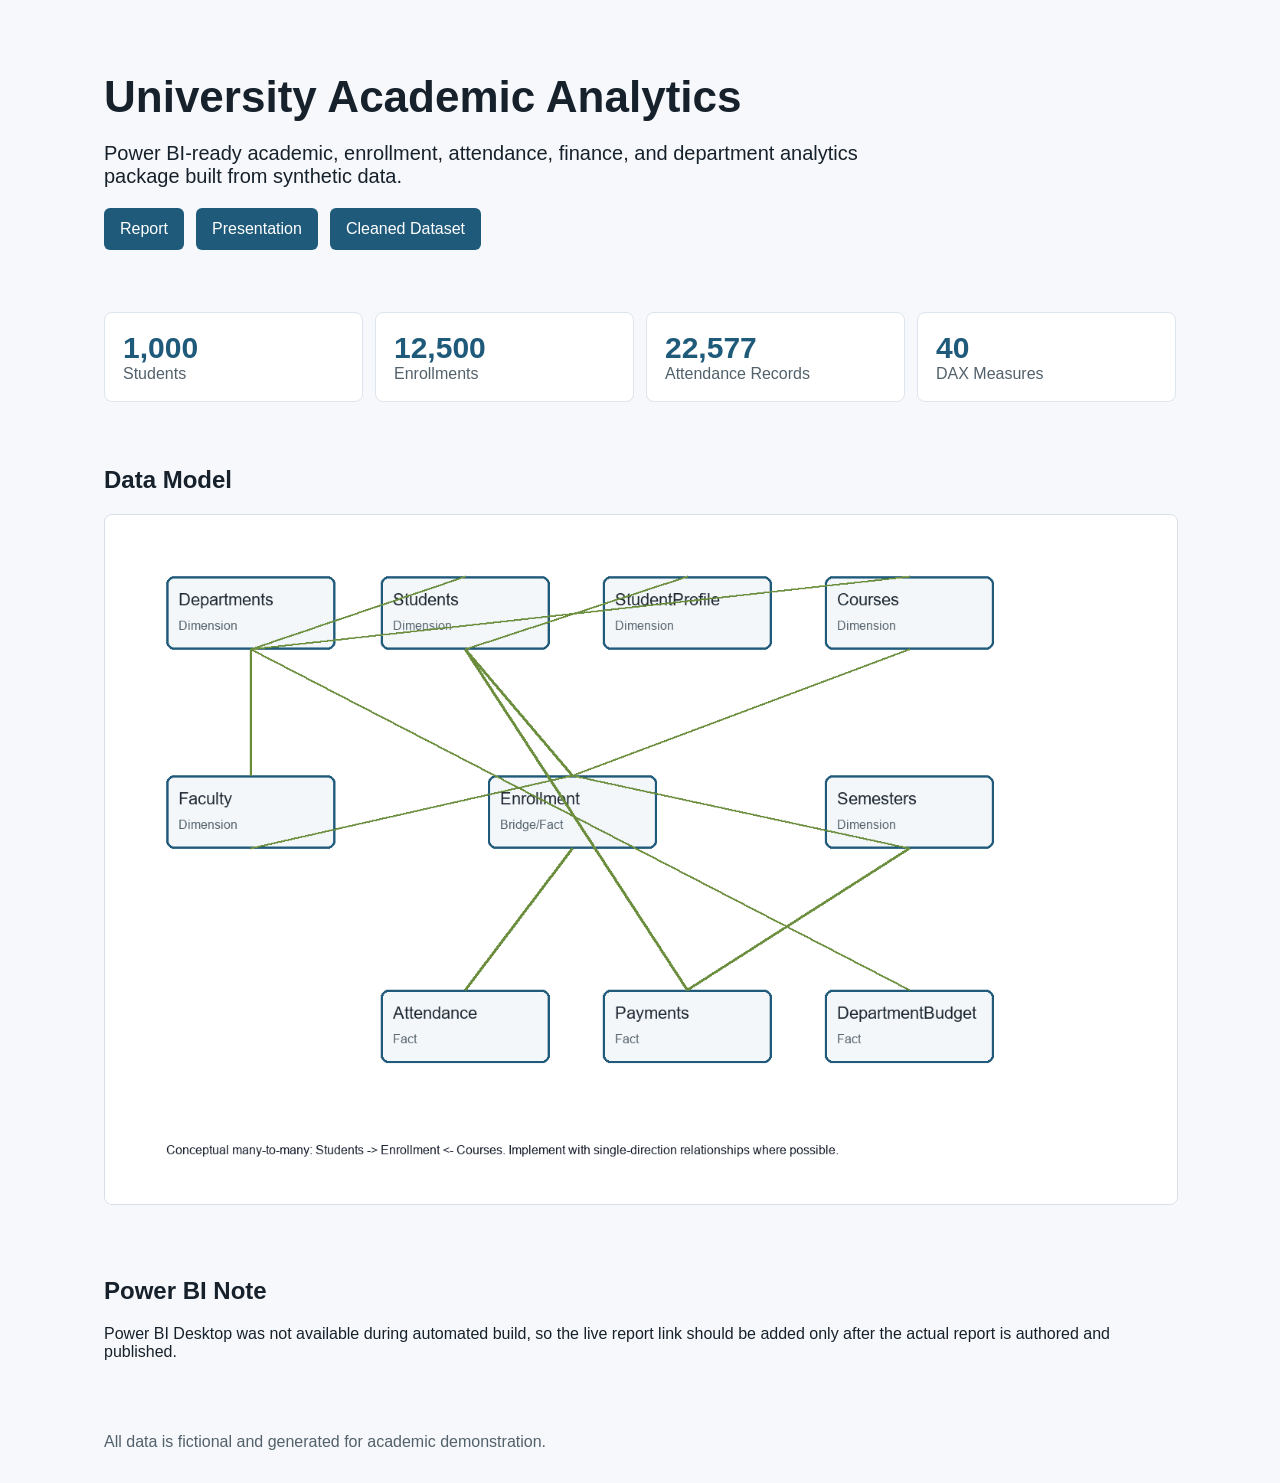
<file: web/index.html>
<!doctype html><html lang="en"><head><meta charset="utf-8"><meta name="viewport" content="width=device-width, initial-scale=1"><title>University Academic Analytics</title><link rel="stylesheet" href="assets/style.css"></head><body><main><section class="hero"><h1>University Academic Analytics</h1><p>Power BI-ready academic, enrollment, attendance, finance, and department analytics package built from synthetic data.</p><div class="actions"><a href="../report/PowerBI_Project_Report.pdf">Report</a><a href="../presentation/PowerBI_Project_Presentation.pptx">Presentation</a><a href="../data/cleaned/University_Academic_Analytics_Cleaned.xlsx">Cleaned Dataset</a></div></section><section class="metrics"><div><b>1,000</b><span>Students</span></div><div><b>12,500</b><span>Enrollments</span></div><div><b>22,577</b><span>Attendance Records</span></div><div><b>40</b><span>DAX Measures</span></div></section><section><h2>Data Model</h2><img src="assets/data-model.png" alt="Data model diagram"></section><section><h2>Power BI Note</h2><p>Power BI Desktop was not available during automated build, so the live report link should be added only after the actual report is authored and published.</p></section><footer>All data is fictional and generated for academic demonstration.</footer></main></body></html>
</file>
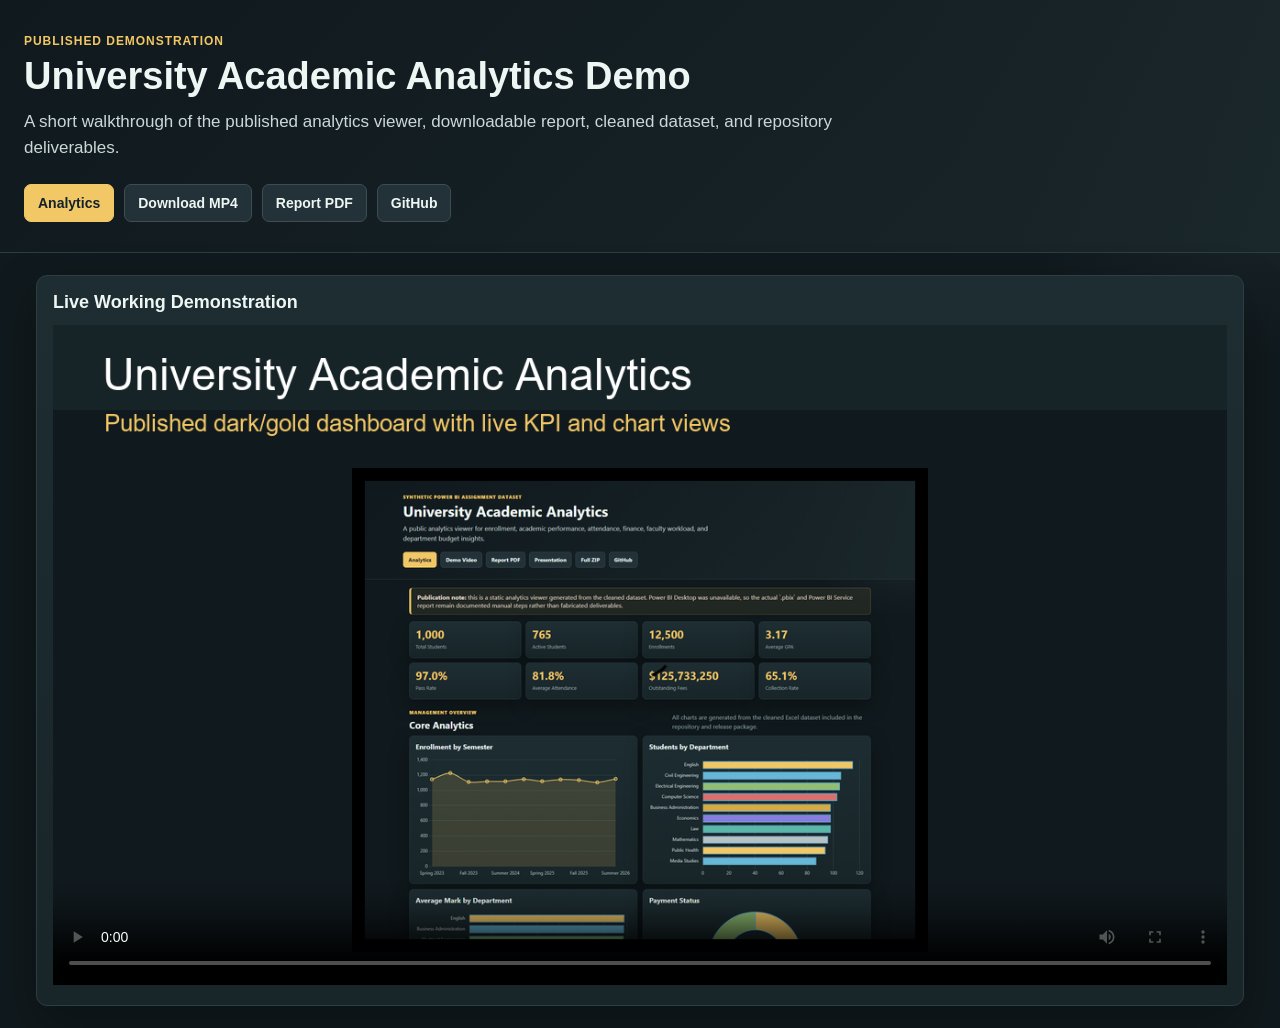
<file: docs/demo.html>
<!doctype html>
<html lang="en">
<head>
  <meta charset="utf-8">
  <meta name="viewport" content="width=device-width, initial-scale=1">
  <title>Demo Video - University Academic Analytics</title>
  <link rel="stylesheet" href="assets/style.css">
</head>
<body>
  <header class="hero">
    <div class="hero-inner">
      <p class="eyebrow">Published Demonstration</p>
      <h1><span>University Academic</span> <span>Analytics Demo</span></h1>
      <p class="hero-copy">A short walkthrough of the published analytics viewer, downloadable report, cleaned dataset, and repository deliverables.</p>
      <nav class="actions" aria-label="Demo links">
        <a href="index.html">Analytics</a>
        <a href="downloads/University_Analytics_Demo.mp4">Download MP4</a>
        <a href="downloads/PowerBI_Project_Report.pdf">Report PDF</a>
        <a href="https://github.com/Monokayser/University-PowerBI-Analytics">GitHub</a>
      </nav>
    </div>
  </header>

  <main class="wrap">
    <section class="panel wide">
      <h3>Live Working Demonstration</h3>
      <video controls width="100%" poster="assets/demo-poster.png">
        <source src="downloads/University_Analytics_Demo.mp4" type="video/mp4">
      </video>
    </section>
  </main>
</body>
</html>
</file>
<file: web/assets/style.css>
body{margin:0;font-family:Segoe UI,Arial,sans-serif;color:#17212b;background:#f6f8fb}main{max-width:1120px;margin:auto}.hero{padding:72px 24px 42px}.hero h1{font-size:44px;margin:0 0 12px}.hero p{font-size:20px;max-width:760px}.actions{display:flex;gap:12px;flex-wrap:wrap}.actions a{background:#1f5a7a;color:white;padding:12px 16px;border-radius:6px;text-decoration:none}.metrics{display:grid;grid-template-columns:repeat(4,1fr);gap:12px;padding:20px 24px}.metrics div{background:white;border:1px solid #dde5ee;border-radius:8px;padding:18px}.metrics b{display:block;font-size:30px;color:#1f5a7a}.metrics span{color:#52616b}section{padding:24px}img{max-width:100%;border:1px solid #d7dee8;border-radius:8px;background:white}footer{padding:32px 24px;color:#52616b}@media(max-width:760px){.metrics{grid-template-columns:1fr 1fr}.hero h1{font-size:34px}}
</file>
<file: docs/assets/style.css>
:root {
  --bg: #10191d;
  --panel: #182529;
  --panel-2: #1d2d32;
  --ink: #eef6f4;
  --muted: #9aa9aa;
  --line: #2a3e43;
  --gold: #f2c766;
  --gold-2: #d8aa43;
  --cyan: #66b7d8;
  --green: #91bf72;
  --red: #d96f6f;
  --shadow: 0 18px 48px rgba(0, 0, 0, 0.28);
}

* { box-sizing: border-box; }

body {
  margin: 0;
  font-family: "Segoe UI", Arial, sans-serif;
  color: var(--ink);
  background: radial-gradient(circle at top right, #263439 0, var(--bg) 360px);
  overflow-x: hidden;
}

.hero {
  border-bottom: 1px solid var(--line);
  background: linear-gradient(135deg, rgba(16,25,29,.96), rgba(26,39,43,.92));
  padding: 34px 24px 30px;
}

.hero-inner,
.wrap {
  width: auto;
  max-width: 1240px;
  margin: 0 auto;
}

.eyebrow {
  margin: 0 0 8px;
  color: var(--gold);
  font-size: 12px;
  font-weight: 800;
  letter-spacing: .08em;
  text-transform: uppercase;
}

.hero h1 {
  margin: 0;
  font-size: 38px;
  line-height: 1.08;
  max-width: 100%;
  overflow-wrap: anywhere;
}

.hero h1 span { display: inline; }

.hero-copy {
  max-width: 860px;
  margin: 12px 0 0;
  color: #cbd8d8;
  font-size: 17px;
  line-height: 1.55;
}

.actions {
  display: flex;
  gap: 10px;
  flex-wrap: wrap;
  margin-top: 22px;
}

.actions a {
  border: 1px solid #3d4d50;
  background: #223238;
  color: var(--ink);
  text-decoration: none;
  border-radius: 7px;
  padding: 10px 13px;
  font-weight: 750;
  font-size: 14px;
}

.actions a:first-child,
.actions a:hover {
  background: var(--gold);
  border-color: var(--gold);
  color: #13212b;
}

.wrap { padding: 22px 16px; }

.notice {
  border: 1px solid rgba(242,199,102,.34);
  border-left: 5px solid var(--gold);
  background: rgba(242,199,102,.08);
  color: #e7ded0;
  padding: 13px 16px;
  margin-bottom: 18px;
  border-radius: 8px;
  overflow-wrap: anywhere;
}

.kpis {
  display: grid;
  grid-template-columns: repeat(4, minmax(0, 1fr));
  gap: 12px;
}

.kpi {
  min-height: 96px;
  background: linear-gradient(180deg, #1e2e33, #182529);
  border: 1px solid var(--line);
  border-radius: 10px;
  padding: 16px;
  box-shadow: var(--shadow);
}

.kpi b {
  display: block;
  color: var(--gold);
  font-size: 29px;
  line-height: 1.15;
}

.kpi span {
  display: block;
  margin-top: 7px;
  color: var(--muted);
  font-size: 13px;
}

.section-head {
  display: flex;
  align-items: end;
  justify-content: space-between;
  gap: 24px;
  margin: 26px 0 12px;
}

.section-head h2 {
  margin: 0;
  font-size: 25px;
}

.section-head p:last-child {
  max-width: 520px;
  margin: 0;
  color: var(--muted);
  line-height: 1.5;
}

.grid {
  display: grid;
  grid-template-columns: repeat(2, minmax(0, 1fr));
  gap: 14px;
}

.panel {
  min-width: 0;
  background: linear-gradient(180deg, var(--panel-2), var(--panel));
  border: 1px solid var(--line);
  border-radius: 11px;
  padding: 16px;
  box-shadow: var(--shadow);
  overflow: hidden;
}

.panel h3 {
  margin: 0 0 12px;
  font-size: 18px;
}

.wide { grid-column: 1 / -1; }

.chart-box {
  position: relative;
  width: 100%;
  height: 318px;
  overflow: hidden;
}

.chart-box.compact { height: 285px; }

.chart-box canvas {
  display: block;
  width: 100% !important;
  height: 100% !important;
}

.chart-fallback {
  display: grid;
  min-height: 100%;
  place-items: center;
  border: 1px dashed #52696e;
  border-radius: 8px;
  color: #cbd8d8;
  padding: 18px;
  text-align: center;
}

.table-wrap { overflow-x: auto; }

table {
  width: 100%;
  border-collapse: collapse;
  font-size: 13px;
}

th,
td {
  border-bottom: 1px solid var(--line);
  padding: 10px 8px;
  text-align: left;
  white-space: nowrap;
}

th {
  background: #24363c;
  color: var(--gold);
}

td { color: #d8e1e1; }

.findings {
  display: grid;
  grid-template-columns: repeat(2, minmax(0, 1fr));
  gap: 12px;
}

.finding {
  border: 1px solid var(--line);
  border-radius: 10px;
  padding: 13px;
  background: #172429;
}

.finding b { color: var(--gold); }
.finding p { margin: 8px 0 0; color: #cad5d5; line-height: 1.45; }

.evidence {
  display: grid;
  grid-template-columns: repeat(2, minmax(0, 1fr));
  gap: 14px;
}

.evidence img {
  width: 100%;
  border: 1px solid var(--line);
  border-radius: 10px;
}

.footer {
  color: var(--muted);
  padding-bottom: 34px;
}

@media (max-width: 900px) {
  .hero-inner,
  .wrap {
    width: 100%;
    max-width: none;
  }

  .kpis,
  .grid,
  .findings,
  .evidence {
    grid-template-columns: 1fr;
  }

  .hero h1 { font-size: 28px; line-height: 1.16; }
  .hero h1 span { display: block; }
  .hero-copy { max-width: 100%; overflow-wrap: anywhere; }
  .section-head { display: block; }
  .chart-box { height: 300px; }
  .actions {
    display: grid;
    grid-template-columns: 1fr;
  }
  .actions a {
    min-width: 0;
    text-align: center;
  }
}

@media (max-width: 430px) {
  .hero { padding-left: 16px; padding-right: 16px; }
  .wrap { padding-left: 16px; padding-right: 16px; }
  .hero h1 { font-size: 22px; line-height: 1.2; }
  .hero h1 span { display: block; }
  .hero-copy { font-size: 16px; overflow-wrap: anywhere; }
  .section-head h2 { font-size: 22px; }
  .panel { padding: 14px; }
  .chart-box { height: 280px; }
}
</file>
